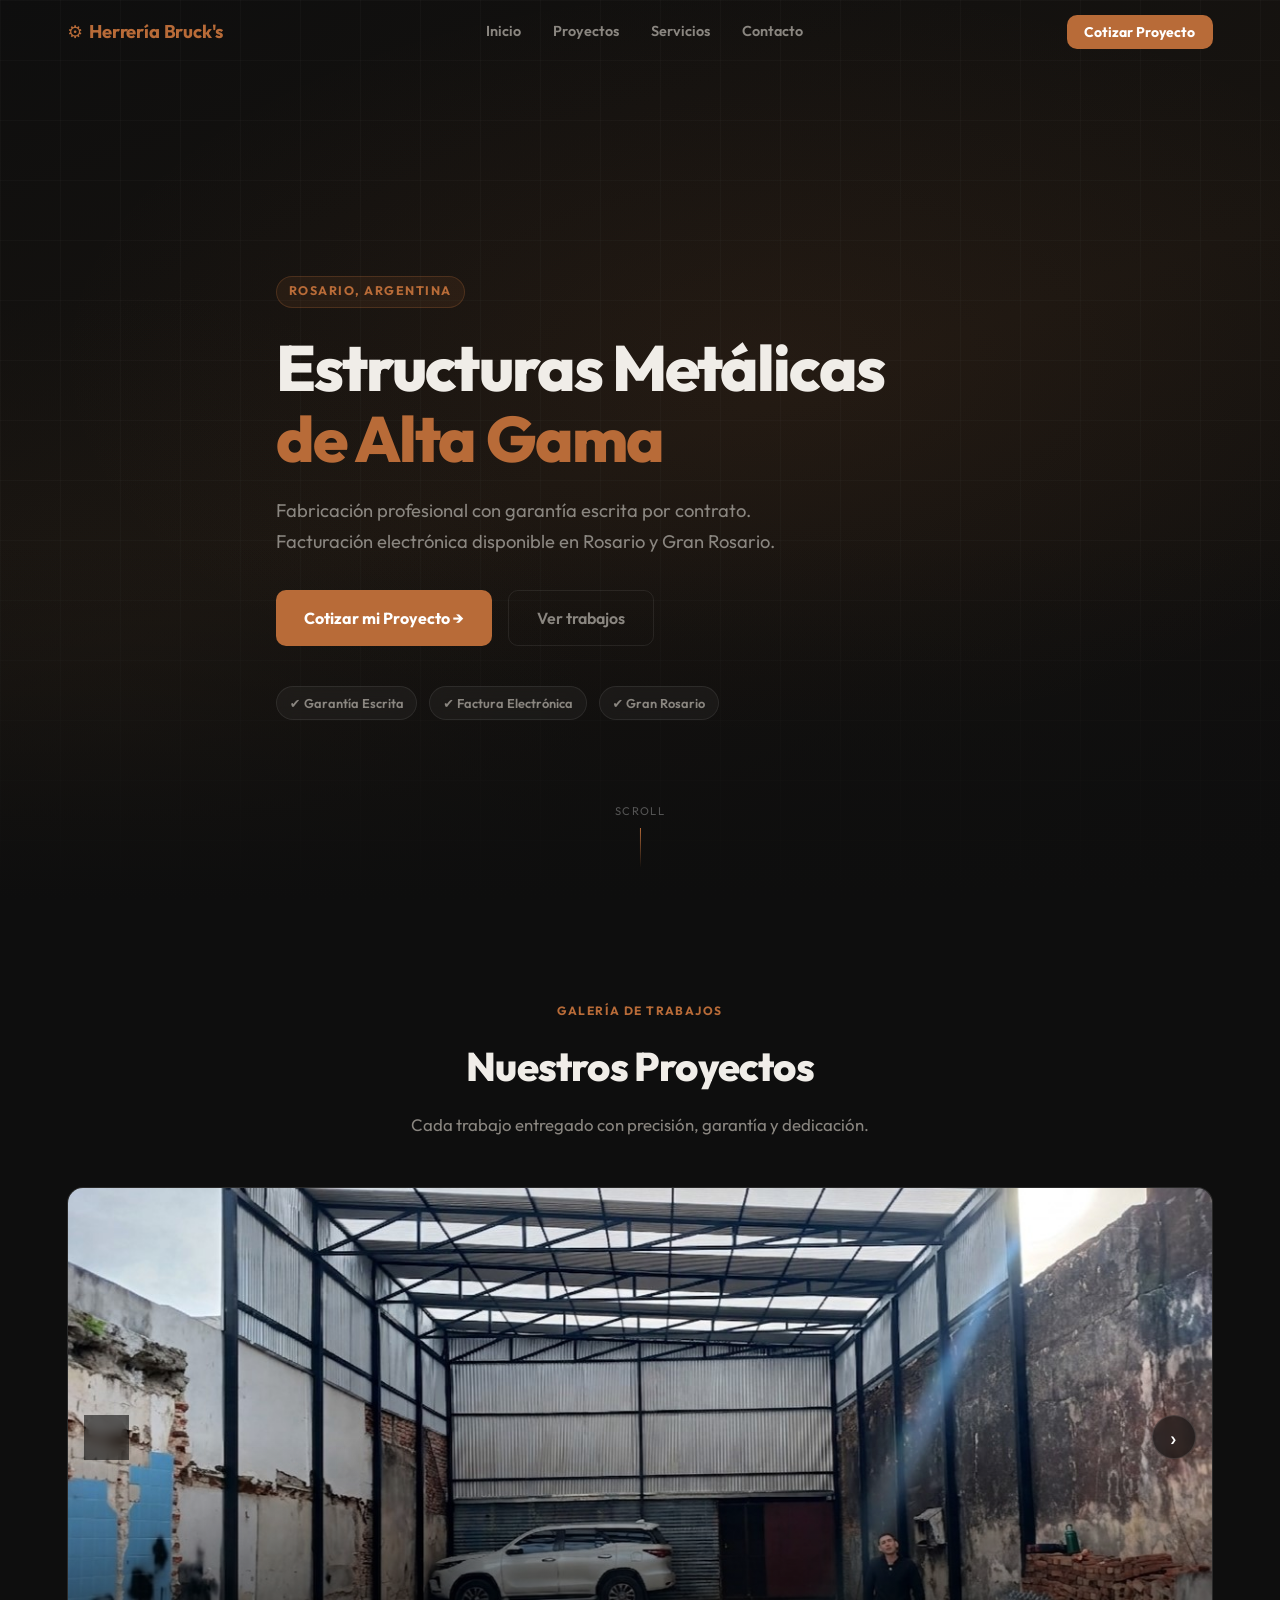
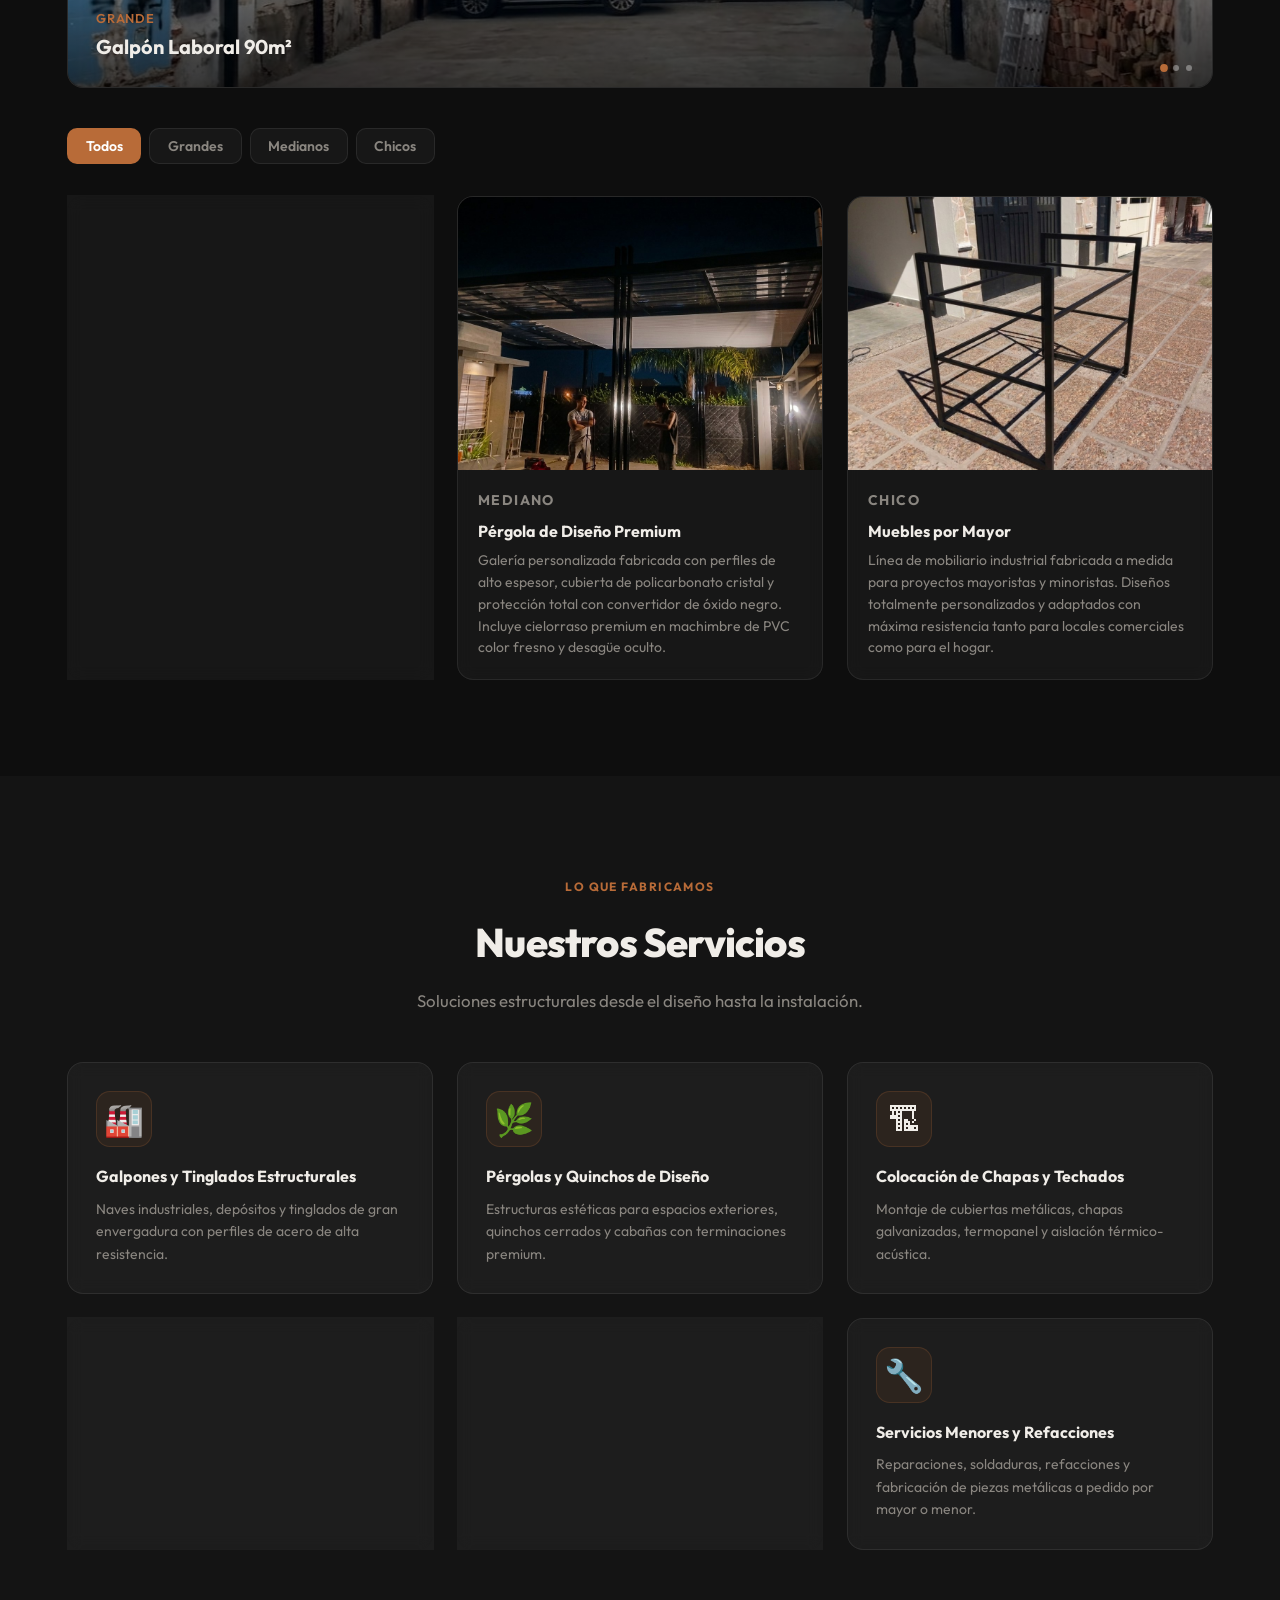
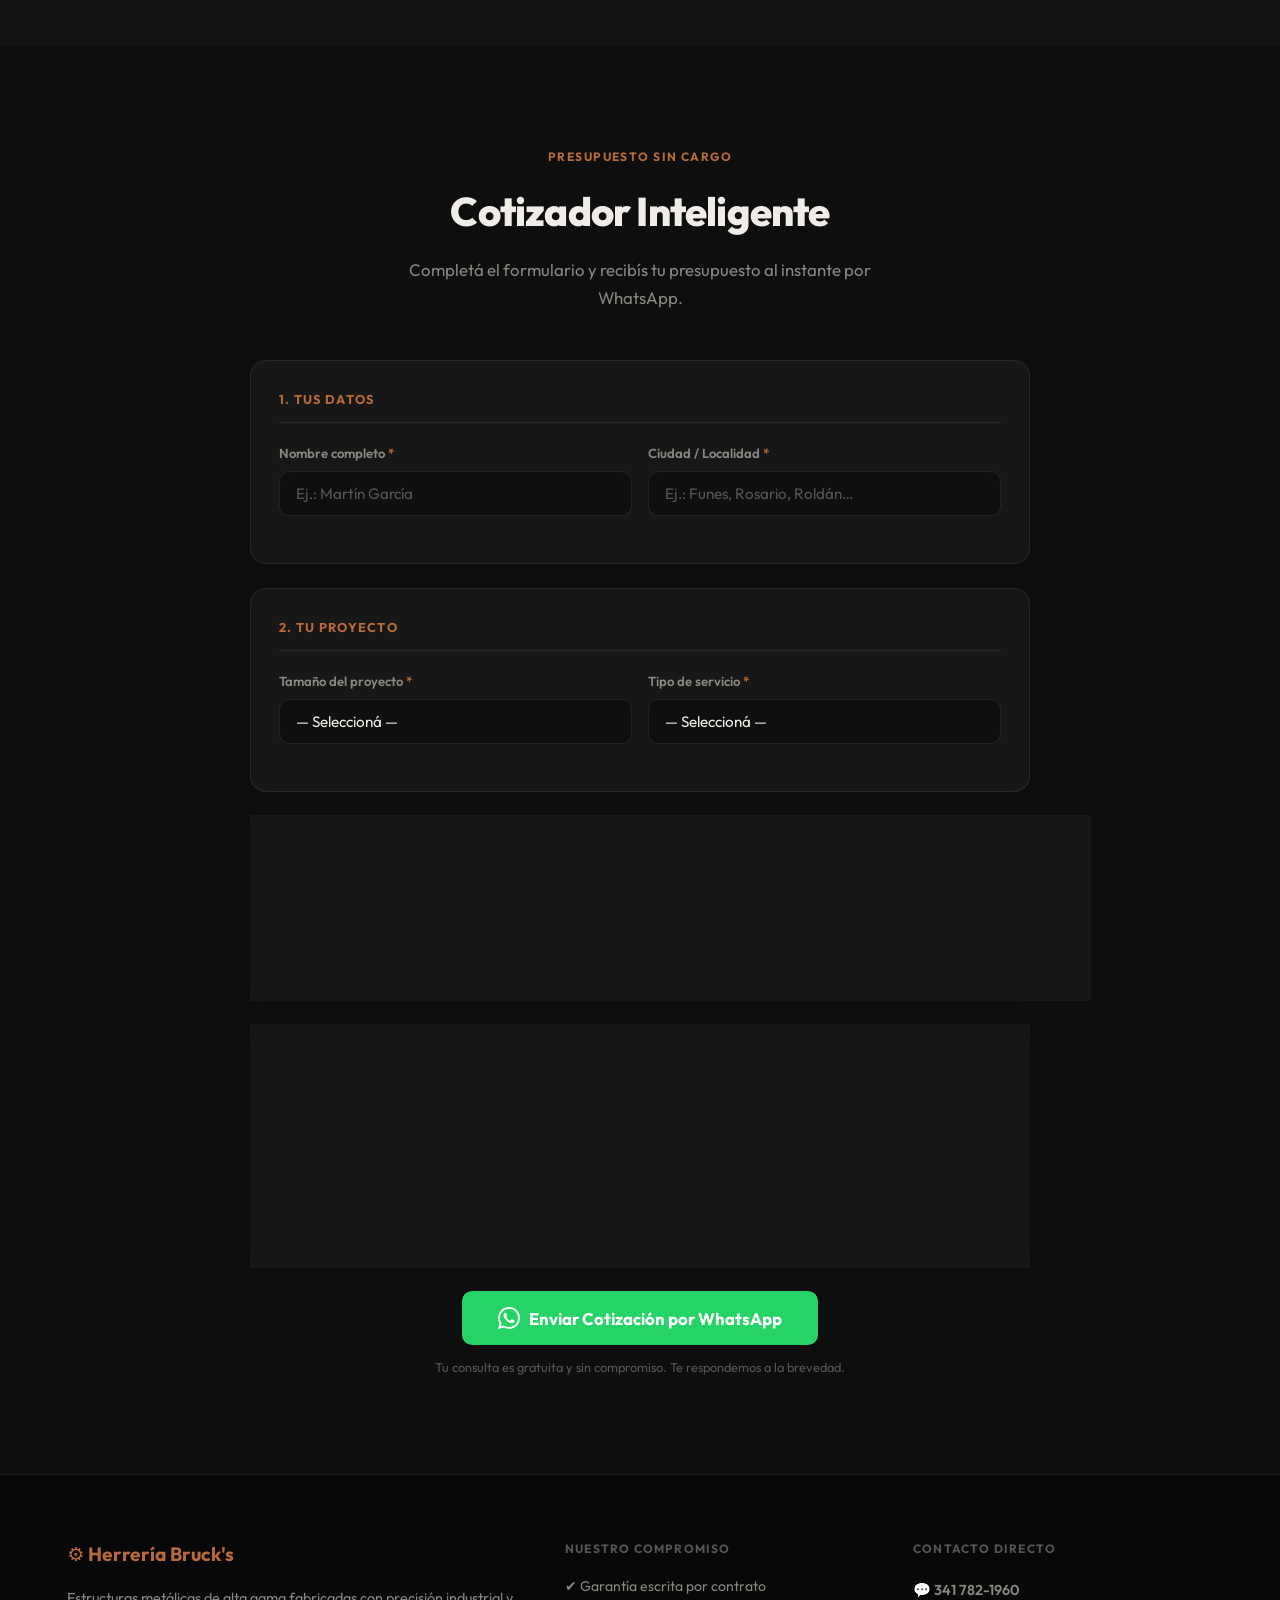
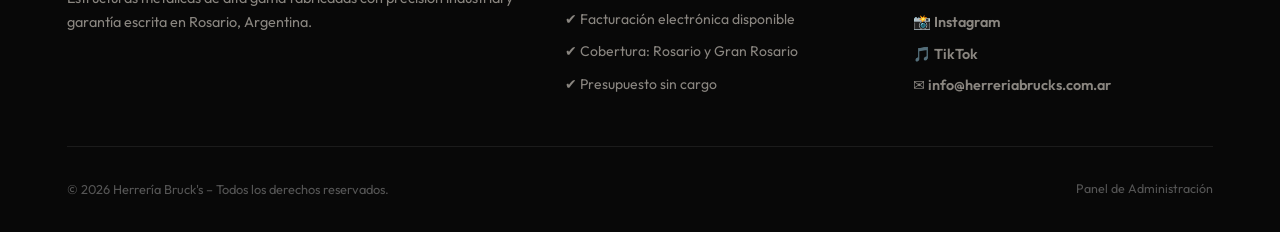
<file: index.html>
<!DOCTYPE html>
<html lang="es">
<head>
  <meta charset="UTF-8" />
  <meta name="viewport" content="width=device-width, initial-scale=1.0" />
  <title>Herrería Bruck's – Estructuras Metálicas de Alta Gama | Rosario</title>
  <meta name="description" content="Herrería Bruck's: fabricación profesional de estructuras metálicas, galpones, pérgolas, portones y más en Rosario, Argentina. Garantía escrita y facturación electrónica disponible." />
  <meta name="keywords" content="herrería Rosario, galpones, estructuras metálicas, pérgolas, portones, tinglados, herrería industrial" />

  <!-- Fuente Outfit -->
  <link rel="preconnect" href="https://fonts.googleapis.com" />
  <link rel="preconnect" href="https://fonts.gstatic.com" crossorigin />
  <link href="https://fonts.googleapis.com/css2?family=Outfit:wght@300;400;500;600;700;800&display=swap" rel="stylesheet" />

  <link rel="stylesheet" href="style.css" />
</head>
<body>

  <!-- ================================================================
       NAVBAR
       ================================================================ -->
  <header class="navbar" id="navbar">
    <div class="nav-inner">
      <a href="#inicio" class="nav-logo">
        <span class="logo-icon">⚙</span>
        Herrería Bruck's
      </a>
      <nav class="nav-links" id="nav-links">
        <a href="#inicio" class="nav-link">Inicio</a>
        <a href="#proyectos" class="nav-link">Proyectos</a>
        <a href="#servicios" class="nav-link">Servicios</a>
        <a href="#cotizador" class="nav-link">Contacto</a>
      </nav>
      <button class="nav-cta" onclick="document.getElementById('cotizador').scrollIntoView({behavior:'smooth'})">
        Cotizar Proyecto
      </button>
      <button class="hamburger" id="hamburger" aria-label="Menú">
        <span></span><span></span><span></span>
      </button>
    </div>
  </header>

  <!-- ================================================================
       HERO
       ================================================================ -->
  <section class="hero" id="inicio">
    <div class="hero-bg"></div>
    <div class="hero-overlay"></div>
    <div class="hero-content container">
      <span class="hero-tag">Rosario, Argentina</span>
      <h1 class="hero-title">
        Estructuras Metálicas<br/>
        <em>de Alta Gama</em>
      </h1>
      <p class="hero-sub">
        Fabricación profesional con garantía escrita por contrato.<br/>
        Facturación electrónica disponible en Rosario y Gran Rosario.
      </p>
      <div class="hero-actions">
        <a href="#cotizador" class="btn-primary">Cotizar mi Proyecto →</a>
        <a href="#proyectos" class="btn-ghost">Ver trabajos</a>
      </div>
      <div class="hero-badges">
        <span class="badge">✔ Garantía Escrita</span>
        <span class="badge">✔ Factura Electrónica</span>
        <span class="badge">✔ Gran Rosario</span>
      </div>
    </div>
    <div class="hero-scroll-hint">
      <span>Scroll</span>
      <div class="scroll-line"></div>
    </div>
  </section>

  <!-- ================================================================
       PROYECTOS
       ================================================================ -->
  <section class="section" id="proyectos">
    <div class="container">
      <div class="section-header">
        <span class="section-tag">Galería de trabajos</span>
        <h2 class="section-title">Nuestros Proyectos</h2>
        <p class="section-sub">Cada trabajo entregado con precisión, garantía y dedicación.</p>
      </div>

      <!-- Carrusel -->
      <div class="carousel-wrapper" id="carousel-wrapper">
        <div class="carousel-track" id="carousel-track"></div>
        <button class="carousel-btn carousel-prev" id="carousel-prev" aria-label="Anterior">‹</button>
        <button class="carousel-btn carousel-next" id="carousel-next" aria-label="Siguiente">›</button>
        <div class="carousel-dots" id="carousel-dots"></div>
      </div>

      <!-- Pestañas de categoría -->
      <div class="tabs-bar">
        <button class="tab-btn active" data-cat="todos">Todos</button>
        <button class="tab-btn" data-cat="grandes">Grandes</button>
        <button class="tab-btn" data-cat="medianos">Medianos</button>
        <button class="tab-btn" data-cat="chicos">Chicos</button>
      </div>

      <!-- Grilla dinámica -->
      <div class="projects-grid" id="projects-grid"></div>
    </div>
  </section>

  <!-- ================================================================
       SERVICIOS
       ================================================================ -->
  <section class="section section-alt" id="servicios">
    <div class="container">
      <div class="section-header">
        <span class="section-tag">Lo que fabricamos</span>
        <h2 class="section-title">Nuestros Servicios</h2>
        <p class="section-sub">Soluciones estructurales desde el diseño hasta la instalación.</p>
      </div>
      <div class="services-grid">

        <article class="service-card">
          <div class="service-icon">🏭</div>
          <h3>Galpones y Tinglados Estructurales</h3>
          <p>Naves industriales, depósitos y tinglados de gran envergadura con perfiles de acero de alta resistencia.</p>
        </article>

        <article class="service-card">
          <div class="service-icon">🌿</div>
          <h3>Pérgolas y Quinchos de Diseño</h3>
          <p>Estructuras estéticas para espacios exteriores, quinchos cerrados y cabañas con terminaciones premium.</p>
        </article>

        <article class="service-card">
          <div class="service-icon">🏗</div>
          <h3>Colocación de Chapas y Techados</h3>
          <p>Montaje de cubiertas metálicas, chapas galvanizadas, termopanel y aislación térmico-acústica.</p>
        </article>

        <article class="service-card">
          <div class="service-icon">🚪</div>
          <h3>Portones y Cerramientos</h3>
          <p>Portones batientes, corredizos y automatizados. Rejas y cerramientos fijos a medida.</p>
        </article>

        <article class="service-card">
          <div class="service-icon">🪑</div>
          <h3>Fabricación de Muebles por Mayor</h3>
          <p>Mesas, estanterías y estructuras industriales para comercios, restaurantes y espacios gastronómicos.</p>
        </article>

        <article class="service-card">
          <div class="service-icon">🔧</div>
          <h3>Servicios Menores y Refacciones</h3>
          <p>Reparaciones, soldaduras, refacciones y fabricación de piezas metálicas a pedido por mayor o menor.</p>
        </article>

      </div>
    </div>
  </section>

  <!-- ================================================================
       COTIZADOR INTELIGENTE
       ================================================================ -->
  <section class="section" id="cotizador">
    <div class="container">
      <div class="section-header">
        <span class="section-tag">Presupuesto sin cargo</span>
        <h2 class="section-title">Cotizador Inteligente</h2>
        <p class="section-sub">Completá el formulario y recibís tu presupuesto al instante por WhatsApp.</p>
      </div>

      <form class="quote-form" id="quote-form" novalidate>

        <!-- Bloque 1: Datos personales -->
        <div class="form-block">
          <h4 class="form-block-title">1. Tus datos</h4>
          <div class="form-row">
            <div class="field-group">
              <label for="q-nombre">Nombre completo <span class="req">*</span></label>
              <input type="text" id="q-nombre" placeholder="Ej.: Martín García" />
              <span class="field-error" id="err-nombre"></span>
            </div>
            <div class="field-group">
              <label for="q-ciudad">Ciudad / Localidad <span class="req">*</span></label>
              <input type="text" id="q-ciudad" placeholder="Ej.: Funes, Rosario, Roldán…" />
              <span class="field-error" id="err-ciudad"></span>
            </div>
          </div>
        </div>

        <!-- Bloque 2: Proyecto -->
        <div class="form-block">
          <h4 class="form-block-title">2. Tu proyecto</h4>
          <div class="form-row">
            <div class="field-group">
              <label for="q-tamano">Tamaño del proyecto <span class="req">*</span></label>
              <select id="q-tamano">
                <option value="">— Seleccioná —</option>
                <option value="Grande">Grande – Galpones / Tinglados / Naves</option>
                <option value="Mediano">Mediano – Pérgolas / Quinchos / Cabañas</option>
                <option value="Chico">Chico – Muebles / Refacciones / Piezas</option>
              </select>
              <span class="field-error" id="err-tamano"></span>
            </div>
            <div class="field-group">
              <label for="q-servicio">Tipo de servicio <span class="req">*</span></label>
              <select id="q-servicio">
                <option value="">— Seleccioná —</option>
                <option value="Galpones y Tinglados">Galpones y Tinglados</option>
                <option value="Pérgolas y Quinchos">Pérgolas y Quinchos</option>
                <option value="Chapas y Techado">Chapas y Techado</option>
                <option value="Portones y Cerramientos">Portones y Cerramientos</option>
                <option value="Muebles Industriales">Muebles Industriales</option>
                <option value="Refacciones y Reparaciones">Refacciones y Reparaciones</option>
              </select>
              <span class="field-error" id="err-servicio"></span>
            </div>
          </div>
        </div>

        <!-- Bloque 3: Dimensiones -->
        <div class="form-block">
          <h4 class="form-block-title">3. Dimensiones estimadas</h4>
          <div class="form-row form-row-3">
            <div class="field-group">
              <label for="q-ancho">Ancho (metros)</label>
              <input type="number" id="q-ancho" placeholder="Ej.: 10" min="0" step="0.5" />
            </div>
            <div class="field-group">
              <label for="q-largo">Largo (metros)</label>
              <input type="number" id="q-largo" placeholder="Ej.: 20" min="0" step="0.5" />
            </div>
            <div class="field-group">
              <label for="q-alto">Altura (metros)</label>
              <input type="number" id="q-alto" placeholder="Ej.: 4" min="0" step="0.5" />
            </div>
          </div>
        </div>

        <!-- Bloque 4: Detalles -->
        <div class="form-block">
          <h4 class="form-block-title">4. Comentarios adicionales</h4>
          <div class="field-group">
            <label for="q-comentario">Contanos más sobre tu proyecto (opcional)</label>
            <textarea id="q-comentario" rows="4" placeholder="Ej.: Necesito un galpón con portón automatizado, con ventanas laterales y techo de termopanel…"></textarea>
          </div>
        </div>

        <div class="form-submit-wrap">
          <button type="submit" class="btn-whatsapp" id="btn-cotizar">
            <svg width="22" height="22" viewBox="0 0 24 24" fill="currentColor"><path d="M17.472 14.382c-.297-.149-1.758-.867-2.03-.967-.273-.099-.471-.148-.67.15-.197.297-.767.966-.94 1.164-.173.199-.347.223-.644.075-.297-.15-1.255-.463-2.39-1.475-.883-.788-1.48-1.761-1.653-2.059-.173-.297-.018-.458.13-.606.134-.133.298-.347.446-.52.149-.174.198-.298.298-.497.099-.198.05-.371-.025-.52-.075-.149-.669-1.612-.916-2.207-.242-.579-.487-.5-.669-.51-.173-.008-.371-.01-.57-.01-.198 0-.52.074-.792.372-.272.297-1.04 1.016-1.04 2.479 0 1.462 1.065 2.875 1.213 3.074.149.198 2.096 3.2 5.077 4.487.709.306 1.262.489 1.694.625.712.227 1.36.195 1.871.118.571-.085 1.758-.719 2.006-1.413.248-.694.248-1.289.173-1.413-.074-.124-.272-.198-.57-.347m-5.421 7.403h-.004a9.87 9.87 0 01-5.031-1.378l-.361-.214-3.741.982.998-3.648-.235-.374a9.86 9.86 0 01-1.51-5.26c.001-5.45 4.436-9.884 9.888-9.884 2.64 0 5.122 1.03 6.988 2.898a9.825 9.825 0 012.893 6.994c-.003 5.45-4.437 9.884-9.885 9.884m8.413-18.297A11.815 11.815 0 0012.05 0C5.495 0 .16 5.335.157 11.892c0 2.096.547 4.142 1.588 5.945L.057 24l6.305-1.654a11.882 11.882 0 005.683 1.448h.005c6.554 0 11.89-5.335 11.893-11.893a11.821 11.821 0 00-3.48-8.413Z"/></svg>
            Enviar Cotización por WhatsApp
          </button>
          <p class="form-disclaimer">Tu consulta es gratuita y sin compromiso. Te respondemos a la brevedad.</p>
        </div>

      </form>
    </div>
  </section>

  <!-- ================================================================
       FOOTER
       ================================================================ -->
  <footer class="footer" id="contacto">
    <div class="container">
      <div class="footer-top">

        <div class="footer-brand">
          <span class="footer-logo">⚙ Herrería Bruck's</span>
          <p>Estructuras metálicas de alta gama fabricadas con precisión industrial y garantía escrita en Rosario, Argentina.</p>
        </div>

        <div class="footer-trust">
          <h4>Nuestro compromiso</h4>
          <ul>
            <li>✔ Garantía escrita por contrato</li>
            <li>✔ Facturación electrónica disponible</li>
            <li>✔ Cobertura: Rosario y Gran Rosario</li>
            <li>✔ Presupuesto sin cargo</li>
          </ul>
        </div>

        <div class="footer-contact">
          <h4>Contacto directo</h4>
          <a class="footer-link whatsapp-link" id="footer-whatsapp"
             href="https://wa.me/5493417821960?text=Hola%20Herre%C3%ADa%20Bruck's%2C%20me%20gustar%C3%ADa%20cotizar%20mi%20proyecto..."
             target="_blank" rel="noopener">
            💬 341 782-1960
          </a>
          <a class="footer-link" id="footer-instagram"
             href="https://instagram.com/herreriabrucks" target="_blank" rel="noopener">
            📸 Instagram
          </a>
          <a class="footer-link" id="footer-tiktok"
             href="https://tiktok.com/@herreriabrucks" target="_blank" rel="noopener">
            🎵 TikTok
          </a>
          <a class="footer-link" id="footer-email"
             href="mailto:info@herreriabrucks.com.ar">
            ✉ info@herreriabrucks.com.ar
          </a>
        </div>

      </div>
      <div class="footer-bottom">
        <p>© 2026 Herrería Bruck's – Todos los derechos reservados.</p>
        <a href="admin.html" target="_blank" class="admin-link">Panel de Administración</a>
      </div>
    </div>
  </footer>

  <script src="script.js"></script>
</body>
</html>
</file>
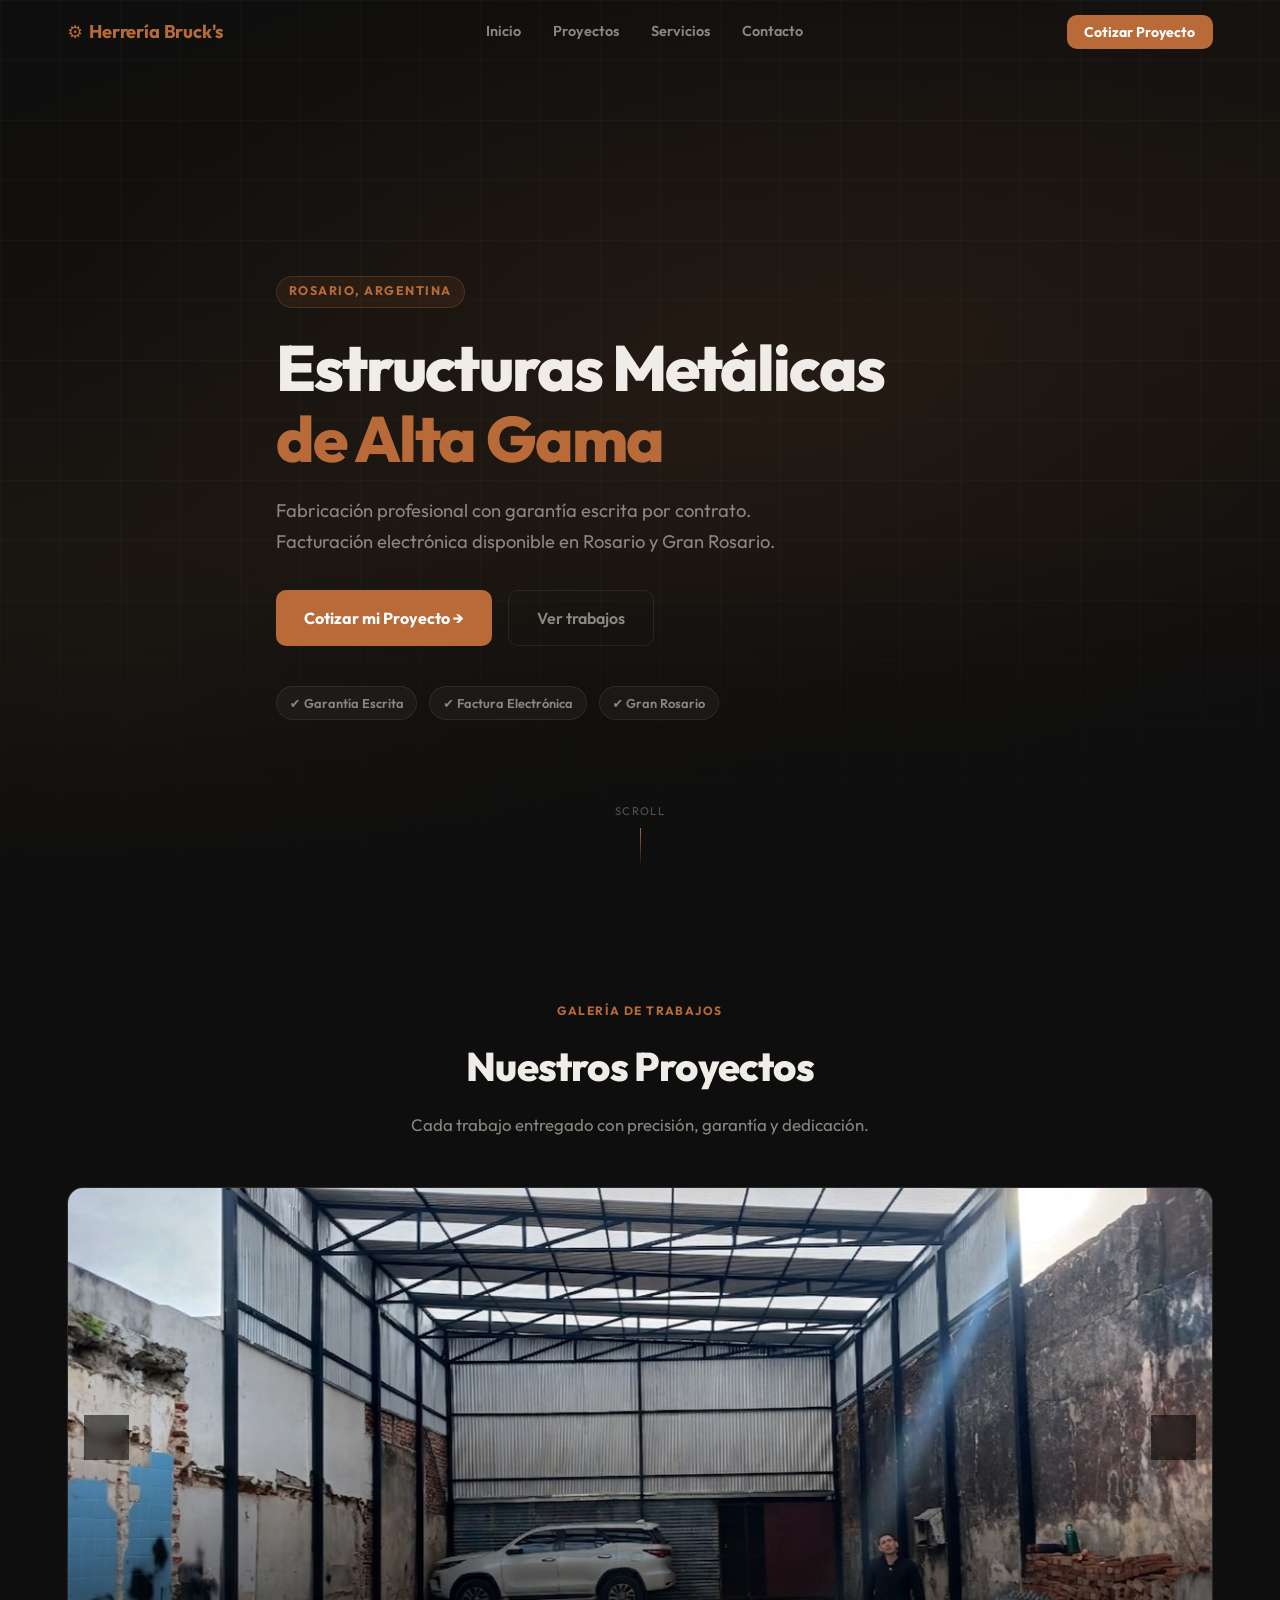
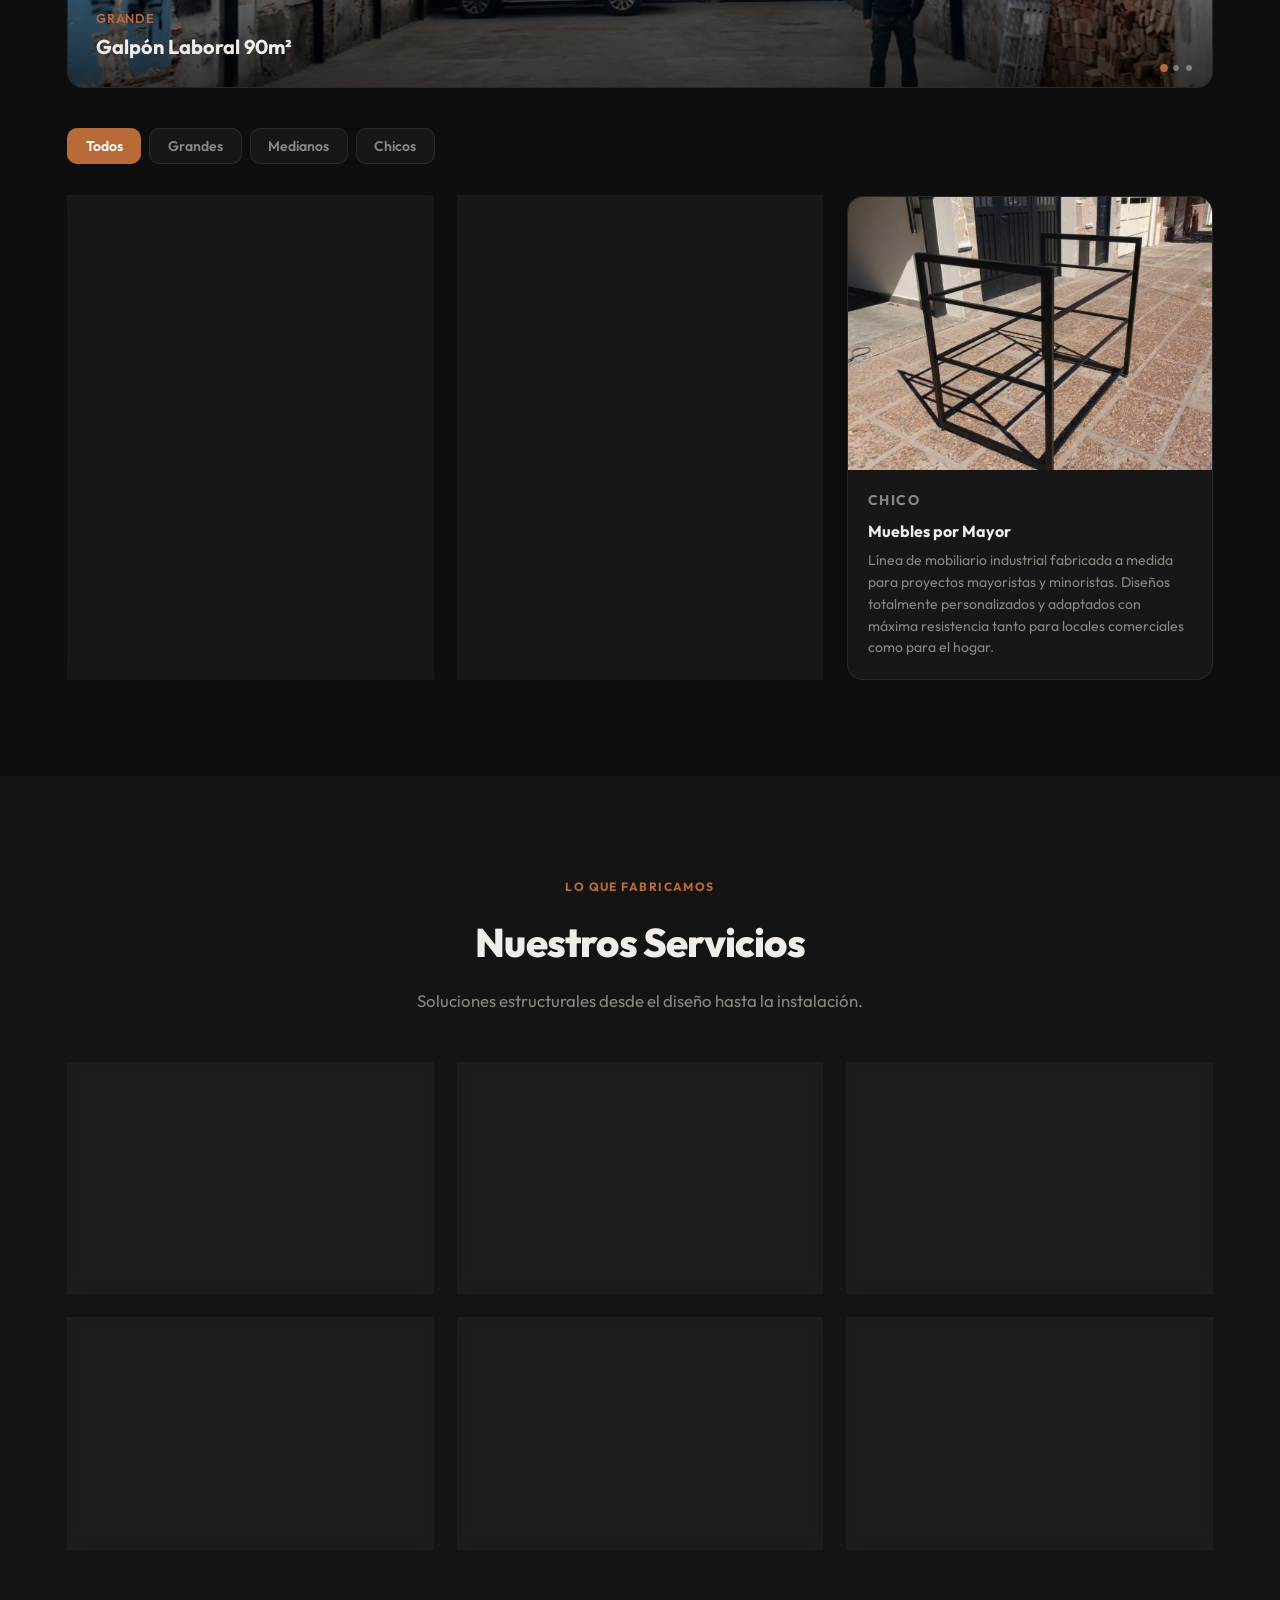
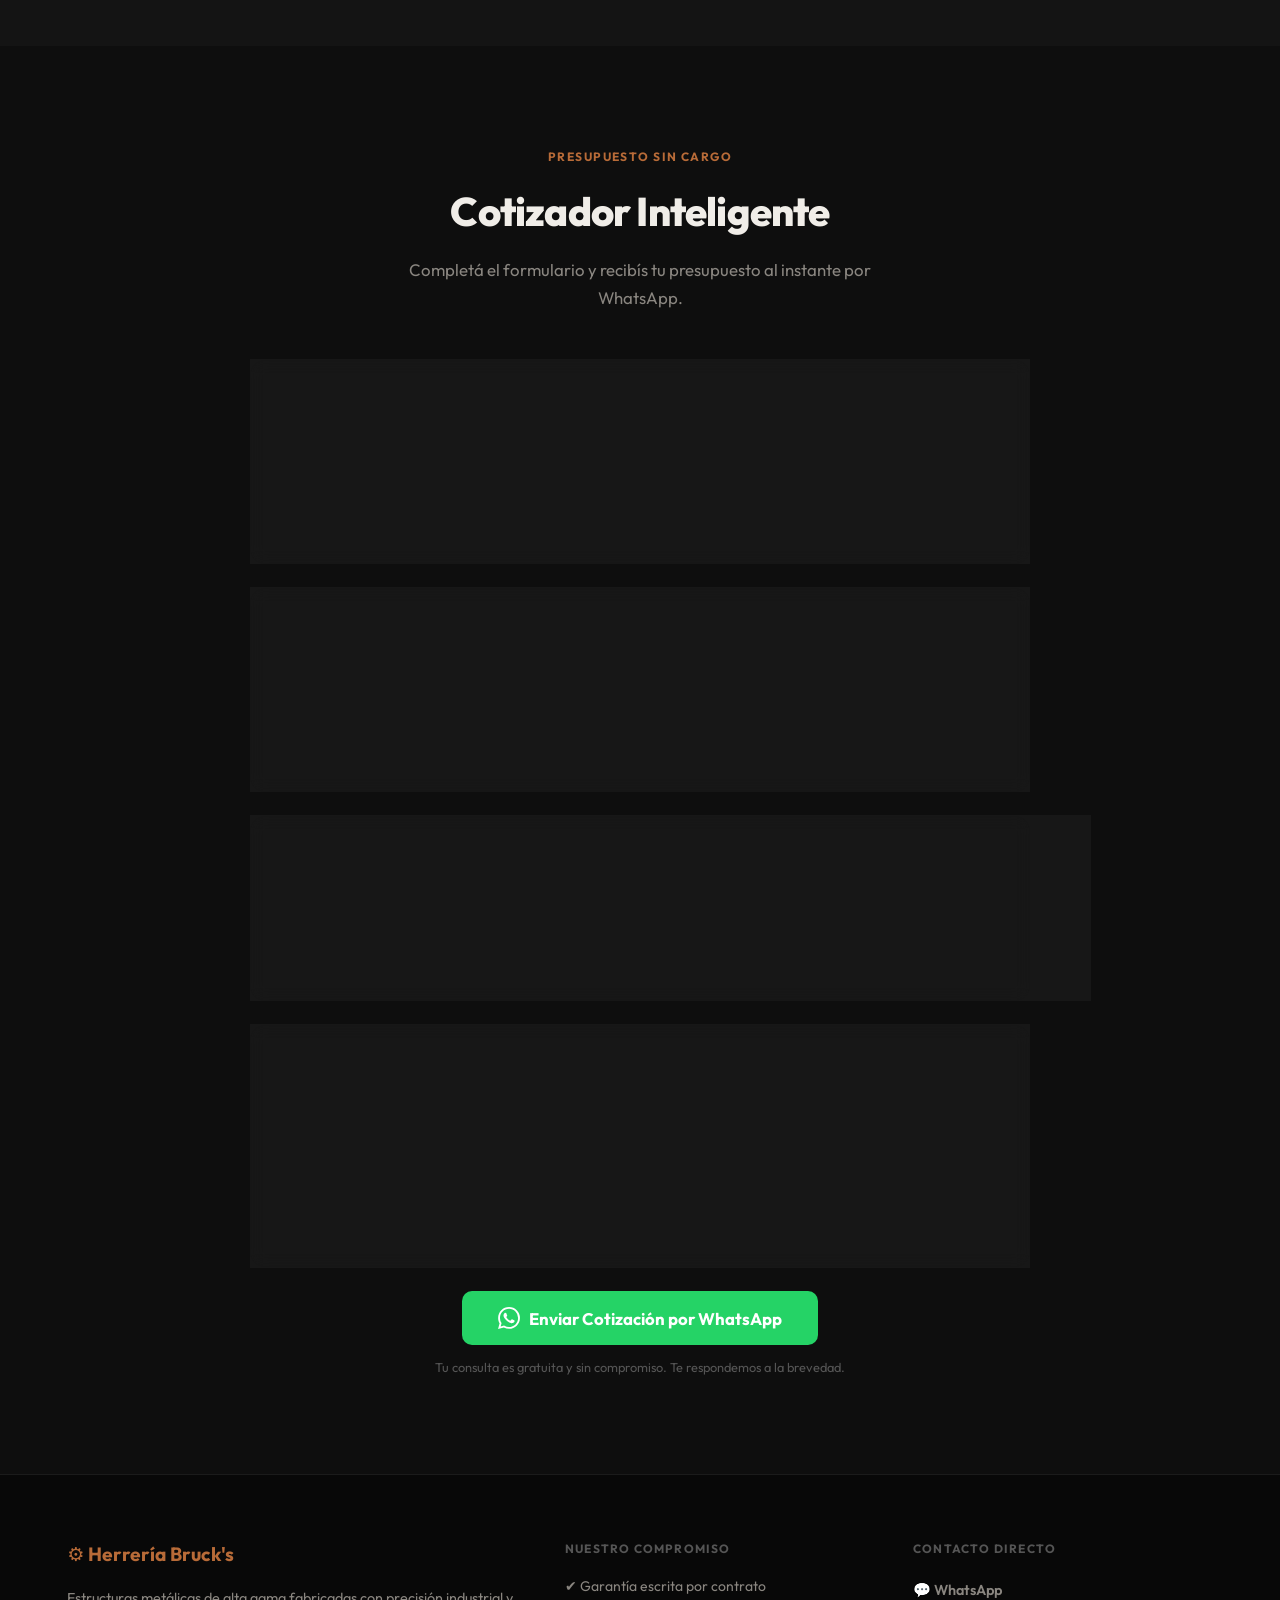
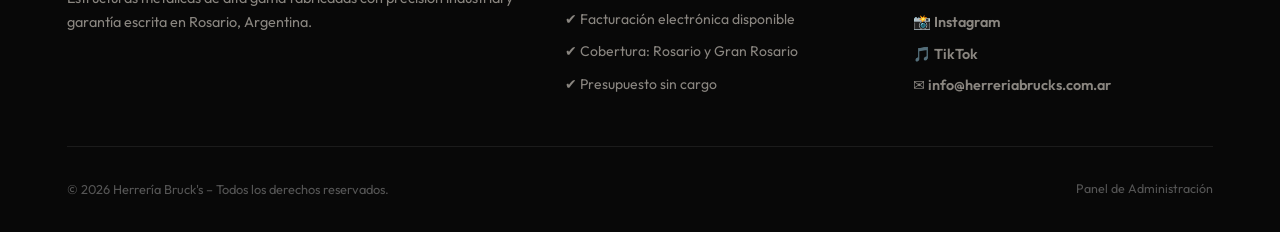
<file: index.html.html>
<!DOCTYPE html>
<html lang="es">
<head>
  <meta charset="UTF-8" />
  <meta name="viewport" content="width=device-width, initial-scale=1.0" />
  <title>Herrería Bruck's – Estructuras Metálicas de Alta Gama | Rosario</title>
  <meta name="description" content="Herrería Bruck's: fabricación profesional de estructuras metálicas, galpones, pérgolas, portones y más en Rosario, Argentina. Garantía escrita y facturación electrónica disponible." />
  <meta name="keywords" content="herrería Rosario, galpones, estructuras metálicas, pérgolas, portones, tinglados, herrería industrial" />

  <!-- Fuente Outfit -->
  <link rel="preconnect" href="https://fonts.googleapis.com" />
  <link rel="preconnect" href="https://fonts.gstatic.com" crossorigin />
  <link href="https://fonts.googleapis.com/css2?family=Outfit:wght@300;400;500;600;700;800&display=swap" rel="stylesheet" />

  <link rel="stylesheet" href="style.css" />
</head>
<body>

  <!-- ================================================================
       NAVBAR
       ================================================================ -->
  <header class="navbar" id="navbar">
    <div class="nav-inner">
      <a href="#inicio" class="nav-logo">
        <span class="logo-icon">⚙</span>
        Herrería Bruck's
      </a>
      <nav class="nav-links" id="nav-links">
        <a href="#inicio" class="nav-link">Inicio</a>
        <a href="#proyectos" class="nav-link">Proyectos</a>
        <a href="#servicios" class="nav-link">Servicios</a>
        <a href="#cotizador" class="nav-link">Contacto</a>
      </nav>
      <button class="nav-cta" onclick="document.getElementById('cotizador').scrollIntoView({behavior:'smooth'})">
        Cotizar Proyecto
      </button>
      <button class="hamburger" id="hamburger" aria-label="Menú">
        <span></span><span></span><span></span>
      </button>
    </div>
  </header>

  <!-- ================================================================
       HERO
       ================================================================ -->
  <section class="hero" id="inicio">
    <div class="hero-bg"></div>
    <div class="hero-overlay"></div>
    <div class="hero-content container">
      <span class="hero-tag">Rosario, Argentina</span>
      <h1 class="hero-title">
        Estructuras Metálicas<br/>
        <em>de Alta Gama</em>
      </h1>
      <p class="hero-sub">
        Fabricación profesional con garantía escrita por contrato.<br/>
        Facturación electrónica disponible en Rosario y Gran Rosario.
      </p>
      <div class="hero-actions">
        <a href="#cotizador" class="btn-primary">Cotizar mi Proyecto →</a>
        <a href="#proyectos" class="btn-ghost">Ver trabajos</a>
      </div>
      <div class="hero-badges">
        <span class="badge">✔ Garantía Escrita</span>
        <span class="badge">✔ Factura Electrónica</span>
        <span class="badge">✔ Gran Rosario</span>
      </div>
    </div>
    <div class="hero-scroll-hint">
      <span>Scroll</span>
      <div class="scroll-line"></div>
    </div>
  </section>

  <!-- ================================================================
       PROYECTOS
       ================================================================ -->
  <section class="section" id="proyectos">
    <div class="container">
      <div class="section-header">
        <span class="section-tag">Galería de trabajos</span>
        <h2 class="section-title">Nuestros Proyectos</h2>
        <p class="section-sub">Cada trabajo entregado con precisión, garantía y dedicación.</p>
      </div>

      <!-- Carrusel -->
      <div class="carousel-wrapper" id="carousel-wrapper">
        <div class="carousel-track" id="carousel-track"></div>
        <button class="carousel-btn carousel-prev" id="carousel-prev" aria-label="Anterior">‹</button>
        <button class="carousel-btn carousel-next" id="carousel-next" aria-label="Siguiente">›</button>
        <div class="carousel-dots" id="carousel-dots"></div>
      </div>

      <!-- Pestañas de categoría -->
      <div class="tabs-bar">
        <button class="tab-btn active" data-cat="todos">Todos</button>
        <button class="tab-btn" data-cat="grandes">Grandes</button>
        <button class="tab-btn" data-cat="medianos">Medianos</button>
        <button class="tab-btn" data-cat="chicos">Chicos</button>
      </div>

      <!-- Grilla dinámica -->
      <div class="projects-grid" id="projects-grid"></div>
    </div>
  </section>

  <!-- ================================================================
       SERVICIOS
       ================================================================ -->
  <section class="section section-alt" id="servicios">
    <div class="container">
      <div class="section-header">
        <span class="section-tag">Lo que fabricamos</span>
        <h2 class="section-title">Nuestros Servicios</h2>
        <p class="section-sub">Soluciones estructurales desde el diseño hasta la instalación.</p>
      </div>
      <div class="services-grid">

        <article class="service-card">
          <div class="service-icon">🏭</div>
          <h3>Galpones y Tinglados Estructurales</h3>
          <p>Naves industriales, depósitos y tinglados de gran envergadura con perfiles de acero de alta resistencia.</p>
        </article>

        <article class="service-card">
          <div class="service-icon">🌿</div>
          <h3>Pérgolas y Quinchos de Diseño</h3>
          <p>Estructuras estéticas para espacios exteriores, quinchos cerrados y cabañas con terminaciones premium.</p>
        </article>

        <article class="service-card">
          <div class="service-icon">🏗</div>
          <h3>Colocación de Chapas y Techados</h3>
          <p>Montaje de cubiertas metálicas, chapas galvanizadas, termopanel y aislación térmico-acústica.</p>
        </article>

        <article class="service-card">
          <div class="service-icon">🚪</div>
          <h3>Portones y Cerramientos</h3>
          <p>Portones batientes, corredizos y automatizados. Rejas y cerramientos fijos a medida.</p>
        </article>

        <article class="service-card">
          <div class="service-icon">🪑</div>
          <h3>Fabricación de Muebles por Mayor</h3>
          <p>Mesas, estanterías y estructuras industriales para comercios, restaurantes y espacios gastronómicos.</p>
        </article>

        <article class="service-card">
          <div class="service-icon">🔧</div>
          <h3>Servicios Menores y Refacciones</h3>
          <p>Reparaciones, soldaduras, refacciones y fabricación de piezas metálicas a pedido por mayor o menor.</p>
        </article>

      </div>
    </div>
  </section>

  <!-- ================================================================
       COTIZADOR INTELIGENTE
       ================================================================ -->
  <section class="section" id="cotizador">
    <div class="container">
      <div class="section-header">
        <span class="section-tag">Presupuesto sin cargo</span>
        <h2 class="section-title">Cotizador Inteligente</h2>
        <p class="section-sub">Completá el formulario y recibís tu presupuesto al instante por WhatsApp.</p>
      </div>

      <form class="quote-form" id="quote-form" novalidate>

        <!-- Bloque 1: Datos personales -->
        <div class="form-block">
          <h4 class="form-block-title">1. Tus datos</h4>
          <div class="form-row">
            <div class="field-group">
              <label for="q-nombre">Nombre completo <span class="req">*</span></label>
              <input type="text" id="q-nombre" placeholder="Ej.: Martín García" />
              <span class="field-error" id="err-nombre"></span>
            </div>
            <div class="field-group">
              <label for="q-ciudad">Ciudad / Localidad <span class="req">*</span></label>
              <input type="text" id="q-ciudad" placeholder="Ej.: Funes, Rosario, Roldán…" />
              <span class="field-error" id="err-ciudad"></span>
            </div>
          </div>
        </div>

        <!-- Bloque 2: Proyecto -->
        <div class="form-block">
          <h4 class="form-block-title">2. Tu proyecto</h4>
          <div class="form-row">
            <div class="field-group">
              <label for="q-tamano">Tamaño del proyecto <span class="req">*</span></label>
              <select id="q-tamano">
                <option value="">— Seleccioná —</option>
                <option value="Grande">Grande – Galpones / Tinglados / Naves</option>
                <option value="Mediano">Mediano – Pérgolas / Quinchos / Cabañas</option>
                <option value="Chico">Chico – Muebles / Refacciones / Piezas</option>
              </select>
              <span class="field-error" id="err-tamano"></span>
            </div>
            <div class="field-group">
              <label for="q-servicio">Tipo de servicio <span class="req">*</span></label>
              <select id="q-servicio">
                <option value="">— Seleccioná —</option>
                <option value="Galpones y Tinglados">Galpones y Tinglados</option>
                <option value="Pérgolas y Quinchos">Pérgolas y Quinchos</option>
                <option value="Chapas y Techado">Chapas y Techado</option>
                <option value="Portones y Cerramientos">Portones y Cerramientos</option>
                <option value="Muebles Industriales">Muebles Industriales</option>
                <option value="Refacciones y Reparaciones">Refacciones y Reparaciones</option>
              </select>
              <span class="field-error" id="err-servicio"></span>
            </div>
          </div>
        </div>

        <!-- Bloque 3: Dimensiones -->
        <div class="form-block">
          <h4 class="form-block-title">3. Dimensiones estimadas</h4>
          <div class="form-row form-row-3">
            <div class="field-group">
              <label for="q-ancho">Ancho (metros)</label>
              <input type="number" id="q-ancho" placeholder="Ej.: 10" min="0" step="0.5" />
            </div>
            <div class="field-group">
              <label for="q-largo">Largo (metros)</label>
              <input type="number" id="q-largo" placeholder="Ej.: 20" min="0" step="0.5" />
            </div>
            <div class="field-group">
              <label for="q-alto">Altura (metros)</label>
              <input type="number" id="q-alto" placeholder="Ej.: 4" min="0" step="0.5" />
            </div>
          </div>
        </div>

        <!-- Bloque 4: Detalles -->
        <div class="form-block">
          <h4 class="form-block-title">4. Comentarios adicionales</h4>
          <div class="field-group">
            <label for="q-comentario">Contanos más sobre tu proyecto (opcional)</label>
            <textarea id="q-comentario" rows="4" placeholder="Ej.: Necesito un galpón con portón automatizado, con ventanas laterales y techo de termopanel…"></textarea>
          </div>
        </div>

        <div class="form-submit-wrap">
          <button type="submit" class="btn-whatsapp" id="btn-cotizar">
            <svg width="22" height="22" viewBox="0 0 24 24" fill="currentColor"><path d="M17.472 14.382c-.297-.149-1.758-.867-2.03-.967-.273-.099-.471-.148-.67.15-.197.297-.767.966-.94 1.164-.173.199-.347.223-.644.075-.297-.15-1.255-.463-2.39-1.475-.883-.788-1.48-1.761-1.653-2.059-.173-.297-.018-.458.13-.606.134-.133.298-.347.446-.52.149-.174.198-.298.298-.497.099-.198.05-.371-.025-.52-.075-.149-.669-1.612-.916-2.207-.242-.579-.487-.5-.669-.51-.173-.008-.371-.01-.57-.01-.198 0-.52.074-.792.372-.272.297-1.04 1.016-1.04 2.479 0 1.462 1.065 2.875 1.213 3.074.149.198 2.096 3.2 5.077 4.487.709.306 1.262.489 1.694.625.712.227 1.36.195 1.871.118.571-.085 1.758-.719 2.006-1.413.248-.694.248-1.289.173-1.413-.074-.124-.272-.198-.57-.347m-5.421 7.403h-.004a9.87 9.87 0 01-5.031-1.378l-.361-.214-3.741.982.998-3.648-.235-.374a9.86 9.86 0 01-1.51-5.26c.001-5.45 4.436-9.884 9.888-9.884 2.64 0 5.122 1.03 6.988 2.898a9.825 9.825 0 012.893 6.994c-.003 5.45-4.437 9.884-9.885 9.884m8.413-18.297A11.815 11.815 0 0012.05 0C5.495 0 .16 5.335.157 11.892c0 2.096.547 4.142 1.588 5.945L.057 24l6.305-1.654a11.882 11.882 0 005.683 1.448h.005c6.554 0 11.89-5.335 11.893-11.893a11.821 11.821 0 00-3.48-8.413Z"/></svg>
            Enviar Cotización por WhatsApp
          </button>
          <p class="form-disclaimer">Tu consulta es gratuita y sin compromiso. Te respondemos a la brevedad.</p>
        </div>

      </form>
    </div>
  </section>

  <!-- ================================================================
       FOOTER
       ================================================================ -->
  <footer class="footer" id="contacto">
    <div class="container">
      <div class="footer-top">

        <div class="footer-brand">
          <span class="footer-logo">⚙ Herrería Bruck's</span>
          <p>Estructuras metálicas de alta gama fabricadas con precisión industrial y garantía escrita en Rosario, Argentina.</p>
        </div>

        <div class="footer-trust">
          <h4>Nuestro compromiso</h4>
          <ul>
            <li>✔ Garantía escrita por contrato</li>
            <li>✔ Facturación electrónica disponible</li>
            <li>✔ Cobertura: Rosario y Gran Rosario</li>
            <li>✔ Presupuesto sin cargo</li>
          </ul>
        </div>

        <div class="footer-contact">
          <h4>Contacto directo</h4>
          <a class="footer-link whatsapp-link" id="footer-whatsapp"
             href="https://wa.me/543412297062?text=Hola%20Herre%C3%ADa%20Bruck's%2C%20me%20gustar%C3%ADa%20cotizar%20mi%20proyecto..."
             target="_blank" rel="noopener">
            💬 WhatsApp
          </a>
          <a class="footer-link" id="footer-instagram"
             href="https://instagram.com/herreriabrucks" target="_blank" rel="noopener">
            📸 Instagram
          </a>
          <a class="footer-link" id="footer-tiktok"
             href="https://tiktok.com/@herreriabrucks" target="_blank" rel="noopener">
            🎵 TikTok
          </a>
          <a class="footer-link" id="footer-email"
             href="mailto:info@herreriabrucks.com.ar">
            ✉ info@herreriabrucks.com.ar
          </a>
        </div>

      </div>
      <div class="footer-bottom">
        <p>© 2026 Herrería Bruck's – Todos los derechos reservados.</p>
        <a href="admin.html" target="_blank" class="admin-link">Panel de Administración</a>
      </div>
    </div>
  </footer>

  <script src="script.js"></script>
</body>
</html>
</file>
<file: style.css>
/* =================================================================
   HERRERÍA BRUCK'S – Sistema de diseño premium
   Paleta: Negro profundo / Gris metálico / Acento cobre-óxido
   Tipografía: Outfit (Google Fonts)
   Bordes redondeados: 16px (Apple style)
   ================================================================= */

/* -----------------------------------------------------------------
   1. TOKENS DE DISEÑO
   ----------------------------------------------------------------- */
:root {
  /* Colores base */
  --bg:            #0e0e0e;
  --bg-2:          #141414;
  --surface:       rgba(255,255,255,.04);
  --surface-hover: rgba(255,255,255,.07);
  --border:        rgba(255,255,255,.08);
  --border-hover:  rgba(184,107,56,.5);

  /* Acento cobre / óxido metálico */
  --accent:        #b86b38;
  --accent-light:  #d4844a;
  --accent-dark:   #8a4e28;
  --accent-glow:   rgba(184,107,56,.3);

  /* Texto */
  --text:          #f0ede8;
  --text-muted:    #8a8680;
  --text-dim:      #555;

  /* Estados */
  --success:       #2ecc71;
  --danger:        #e74c3c;

  /* Espaciado */
  --gap:     1.5rem;
  --gap-lg:  3rem;

  /* Radios */
  --radius:    16px;
  --radius-sm: 10px;
  --radius-xs: 6px;

  /* Tipografía */
  --font: 'Outfit', system-ui, sans-serif;

  /* Transiciones */
  --t: .25s cubic-bezier(.4,0,.2,1);
}

/* -----------------------------------------------------------------
   2. RESET & BASE
   ----------------------------------------------------------------- */
*, *::before, *::after { box-sizing: border-box; margin: 0; padding: 0; }

html {
  scroll-behavior: smooth;
  font-size: 16px;
  -webkit-text-size-adjust: 100%;
}

body {
  font-family: var(--font);
  background: var(--bg);
  color: var(--text);
  line-height: 1.65;
  -webkit-font-smoothing: antialiased;
  overflow-x: hidden;
}

a  { color: inherit; text-decoration: none; }
img { display: block; max-width: 100%; }
button { cursor: pointer; font-family: var(--font); }

/* -----------------------------------------------------------------
   3. CONTENEDOR
   ----------------------------------------------------------------- */
.container {
  width: min(92%, 1200px);
  margin-inline: auto;
  padding-inline: 1rem;
}

/* -----------------------------------------------------------------
   4. NAVBAR
   ----------------------------------------------------------------- */
.navbar {
  position: fixed;
  inset: 0 0 auto 0;
  z-index: 900;
  transition: background var(--t), box-shadow var(--t);
}

.navbar.scrolled {
  background: rgba(14,14,14,.88);
  backdrop-filter: blur(18px) saturate(160%);
  -webkit-backdrop-filter: blur(18px) saturate(160%);
  box-shadow: 0 1px 0 var(--border);
}

.nav-inner {
  display: flex;
  align-items: center;
  justify-content: space-between;
  gap: 1rem;
  height: 64px;
  width: min(92%, 1200px);
  margin-inline: auto;
  padding-inline: 1rem;
}

.nav-logo {
  font-size: 1.15rem;
  font-weight: 700;
  color: var(--accent);
  display: flex;
  align-items: center;
  gap: .4rem;
  white-space: nowrap;
  letter-spacing: -.01em;
}
.logo-icon { font-size: 1.1rem; }

.nav-links {
  display: flex;
  gap: 2rem;
  list-style: none;
}

.nav-link {
  font-size: .9rem;
  font-weight: 600;
  color: var(--text-muted);
  transition: color var(--t);
  position: relative;
}
.nav-link::after {
  content: '';
  position: absolute;
  bottom: -4px; left: 0;
  width: 0; height: 2px;
  background: var(--accent);
  border-radius: 2px;
  transition: width var(--t);
}
.nav-link:hover { color: var(--text); }
.nav-link:hover::after { width: 100%; }

.nav-cta {
  background: var(--accent);
  color: #fff;
  border: none;
  padding: .5rem 1.1rem;
  border-radius: var(--radius-sm);
  font-size: .875rem;
  font-weight: 700;
  transition: background var(--t), transform var(--t), box-shadow var(--t);
  white-space: nowrap;
}
.nav-cta:hover {
  background: var(--accent-light);
  transform: translateY(-1px);
  box-shadow: 0 4px 14px var(--accent-glow);
}

/* Hamburguesa */
.hamburger {
  display: none;
  flex-direction: column;
  gap: 5px;
  width: 28px;
  background: transparent;
  border: none;
  padding: 4px;
}
.hamburger span {
  display: block;
  height: 2px;
  background: var(--text);
  border-radius: 2px;
  transition: transform var(--t), opacity var(--t);
}
.hamburger.open span:nth-child(1) { transform: translateY(7px) rotate(45deg); }
.hamburger.open span:nth-child(2) { opacity: 0; }
.hamburger.open span:nth-child(3) { transform: translateY(-7px) rotate(-45deg); }

/* -----------------------------------------------------------------
   5. HERO
   ----------------------------------------------------------------- */
.hero {
  position: relative;
  min-height: 100svh;
  display: flex;
  align-items: center;
  overflow: hidden;
  padding-top: 64px;
}

.hero-bg {
  position: absolute;
  inset: 0;
  background:
    radial-gradient(ellipse 80% 60% at 60% 40%, rgba(184,107,56,.08) 0%, transparent 70%),
    radial-gradient(ellipse 60% 80% at 10% 80%, rgba(80,60,40,.12) 0%, transparent 60%),
    linear-gradient(160deg, #0e0e0e 0%, #181410 50%, #0e0e0e 100%);
}

/* Patrón de cuadrícula sutil */
.hero-bg::after {
  content: '';
  position: absolute;
  inset: 0;
  background-image:
    linear-gradient(rgba(255,255,255,.018) 1px, transparent 1px),
    linear-gradient(90deg, rgba(255,255,255,.018) 1px, transparent 1px);
  background-size: 60px 60px;
}

.hero-overlay {
  position: absolute;
  inset: 0;
  background: linear-gradient(to bottom, transparent 60%, var(--bg) 100%);
}

.hero-content {
  position: relative;
  z-index: 2;
  max-width: 760px;
  padding-block: 6rem 4rem;
}

.hero-tag {
  display: inline-block;
  font-size: .78rem;
  font-weight: 700;
  letter-spacing: .12em;
  text-transform: uppercase;
  color: var(--accent);
  background: rgba(184,107,56,.1);
  border: 1px solid rgba(184,107,56,.25);
  padding: .3rem .75rem;
  border-radius: 99px;
  margin-bottom: 1.5rem;
}

.hero-title {
  font-size: clamp(2.4rem, 6vw, 4rem);
  font-weight: 800;
  line-height: 1.12;
  letter-spacing: -.03em;
  margin-bottom: 1.25rem;
}
.hero-title em {
  font-style: normal;
  color: var(--accent);
}

.hero-sub {
  font-size: clamp(1rem, 2.5vw, 1.15rem);
  color: var(--text-muted);
  max-width: 560px;
  margin-bottom: 2rem;
  line-height: 1.7;
}

.hero-actions {
  display: flex;
  flex-wrap: wrap;
  gap: 1rem;
  margin-bottom: 2.5rem;
}

/* Botones principales */
.btn-primary {
  display: inline-flex;
  align-items: center;
  gap: .5rem;
  background: var(--accent);
  color: #fff;
  font-family: var(--font);
  font-size: 1rem;
  font-weight: 700;
  padding: .875rem 1.75rem;
  border-radius: var(--radius-sm);
  border: none;
  cursor: pointer;
  transition: background var(--t), transform var(--t), box-shadow var(--t);
  text-decoration: none;
}
.btn-primary:hover {
  background: var(--accent-light);
  transform: translateY(-2px);
  box-shadow: 0 8px 24px var(--accent-glow);
}
.btn-primary:active { transform: translateY(0); }

.btn-ghost {
  display: inline-flex;
  align-items: center;
  gap: .5rem;
  background: transparent;
  color: var(--text-muted);
  font-size: 1rem;
  font-weight: 600;
  padding: .875rem 1.75rem;
  border-radius: var(--radius-sm);
  border: 1px solid var(--border);
  cursor: pointer;
  transition: color var(--t), border-color var(--t), background var(--t);
  text-decoration: none;
}
.btn-ghost:hover {
  color: var(--text);
  border-color: var(--accent);
  background: rgba(184,107,56,.06);
}

/* Badges hero */
.hero-badges {
  display: flex;
  flex-wrap: wrap;
  gap: .75rem;
}
.badge {
  font-size: .8rem;
  font-weight: 600;
  color: var(--text-muted);
  background: var(--surface);
  border: 1px solid var(--border);
  padding: .35rem .8rem;
  border-radius: 99px;
  backdrop-filter: blur(8px);
}

/* Indicador de scroll */
.hero-scroll-hint {
  position: absolute;
  bottom: 2rem;
  left: 50%;
  transform: translateX(-50%);
  display: flex;
  flex-direction: column;
  align-items: center;
  gap: .5rem;
  z-index: 2;
}
.hero-scroll-hint span {
  font-size: .7rem;
  letter-spacing: .12em;
  text-transform: uppercase;
  color: var(--text-dim);
}
.scroll-line {
  width: 1px;
  height: 40px;
  background: linear-gradient(to bottom, var(--accent), transparent);
  animation: scrollPulse 1.8s ease-in-out infinite;
}
@keyframes scrollPulse {
  0%, 100% { opacity: 1; transform: scaleY(1); }
  50% { opacity: .3; transform: scaleY(.6); }
}

/* -----------------------------------------------------------------
   6. SECCIONES GENÉRICAS
   ----------------------------------------------------------------- */
.section { padding: 6rem 0; }
.section-alt { background: var(--bg-2); }

.section-header { text-align: center; margin-bottom: 3rem; }

.section-tag {
  display: inline-block;
  font-size: .75rem;
  font-weight: 700;
  letter-spacing: .12em;
  text-transform: uppercase;
  color: var(--accent);
  margin-bottom: .75rem;
}

.section-title {
  font-size: clamp(1.75rem, 4vw, 2.5rem);
  font-weight: 800;
  letter-spacing: -.02em;
  margin-bottom: .75rem;
}

.section-sub {
  color: var(--text-muted);
  font-size: 1.05rem;
  max-width: 500px;
  margin-inline: auto;
}

/* -----------------------------------------------------------------
   7. CARRUSEL
   ----------------------------------------------------------------- */
.carousel-wrapper {
  position: relative;
  overflow: hidden;
  border-radius: var(--radius);
  margin-bottom: 2.5rem;
  background: var(--surface);
  border: 1px solid var(--border);
  /* Altura fija proporcional */
  aspect-ratio: 16/7;
}

.carousel-track {
  display: flex;
  height: 100%;
  transition: transform .5s cubic-bezier(.4,0,.2,1);
  will-change: transform;
}

.carousel-slide {
  min-width: 100%;
  height: 100%;
  position: relative;
  overflow: hidden;
}
.carousel-slide img {
  width: 100%;
  height: 100%;
  object-fit: cover;
  object-position: center;
}
/* Overlay degradado en cada slide */
.carousel-slide::after {
  content: '';
  position: absolute;
  inset: 0;
  background: linear-gradient(to top, rgba(0,0,0,.7) 0%, transparent 50%);
}

.carousel-slide-info {
  position: absolute;
  bottom: 1.5rem;
  left: 1.75rem;
  z-index: 2;
}
.carousel-slide-info h3 {
  font-size: 1.25rem;
  font-weight: 700;
}
.carousel-slide-info span {
  font-size: .8rem;
  color: var(--accent);
  font-weight: 600;
  letter-spacing: .06em;
  text-transform: uppercase;
}

/* Botones de navegación */
.carousel-btn {
  position: absolute;
  top: 50%;
  transform: translateY(-50%);
  z-index: 10;
  width: 44px; height: 44px;
  border-radius: 50%;
  background: rgba(0,0,0,.55);
  backdrop-filter: blur(6px);
  border: 1px solid rgba(255,255,255,.12);
  color: #fff;
  font-size: 1.5rem;
  line-height: 1;
  display: flex;
  align-items: center;
  justify-content: center;
  transition: background var(--t), border-color var(--t);
}
.carousel-btn:hover {
  background: var(--accent);
  border-color: transparent;
}
.carousel-prev { left: 1rem; }
.carousel-next { right: 1rem; }

/* Puntos */
.carousel-dots {
  position: absolute;
  bottom: 1rem;
  right: 1.25rem;
  display: flex;
  gap: .4rem;
  z-index: 10;
}
.dot {
  width: 6px; height: 6px;
  border-radius: 50%;
  background: rgba(255,255,255,.35);
  transition: background var(--t), transform var(--t);
  cursor: pointer;
}
.dot.active {
  background: var(--accent);
  transform: scale(1.3);
}

/* -----------------------------------------------------------------
   8. PESTAÑAS DE PROYECTOS
   ----------------------------------------------------------------- */
.tabs-bar {
  display: flex;
  gap: .5rem;
  margin-bottom: 2rem;
  flex-wrap: wrap;
}
.tab-btn {
  background: var(--surface);
  border: 1px solid var(--border);
  color: var(--text-muted);
  font-family: var(--font);
  font-size: .875rem;
  font-weight: 600;
  padding: .5rem 1.1rem;
  border-radius: var(--radius-sm);
  transition: background var(--t), color var(--t), border-color var(--t);
}
.tab-btn:hover { color: var(--text); border-color: rgba(255,255,255,.18); }
.tab-btn.active {
  background: var(--accent);
  color: #fff;
  border-color: transparent;
}

/* -----------------------------------------------------------------
   9. GRILLA DE PROYECTOS
   ----------------------------------------------------------------- */
.projects-grid {
  display: grid;
  grid-template-columns: repeat(auto-fill, minmax(280px, 1fr));
  gap: var(--gap);
}

.project-card {
  background: var(--surface);
  border: 1px solid var(--border);
  border-radius: var(--radius);
  overflow: hidden;
  transition: transform var(--t), border-color var(--t), box-shadow var(--t);
  cursor: default;
  /* Glassmorphism */
  backdrop-filter: blur(8px);
  -webkit-backdrop-filter: blur(8px);
}
.project-card:hover {
  transform: translateY(-6px);
  border-color: var(--border-hover);
  box-shadow: 0 12px 40px rgba(0,0,0,.4), 0 0 0 1px rgba(184,107,56,.15);
}

.project-card-img {
  width: 100%;
  aspect-ratio: 4/3;
  object-fit: cover;
  transition: transform .5s var(--t);
}
.project-card:hover .project-card-img { transform: scale(1.04); }

.project-card-body { padding: 1.25rem; }
.project-card-cat {
  font-size: .72rem;
  font-weight: 700;
  letter-spacing: .1em;
  text-transform: uppercase;
  color: var(--accent);
  margin-bottom: .4rem;
}
.project-card-body h3 {
  font-size: 1rem;
  font-weight: 700;
  margin-bottom: .4rem;
}
.project-card-body p {
  font-size: .875rem;
  color: var(--text-muted);
  line-height: 1.55;
}

.projects-empty {
  text-align: center;
  color: var(--text-dim);
  padding: 3rem;
  grid-column: 1 / -1;
}

/* -----------------------------------------------------------------
   10. SERVICIOS
   ----------------------------------------------------------------- */
.services-grid {
  display: grid;
  grid-template-columns: repeat(auto-fill, minmax(300px, 1fr));
  gap: var(--gap);
}

.service-card {
  background: var(--surface);
  border: 1px solid var(--border);
  border-radius: var(--radius);
  padding: 1.75rem;
  backdrop-filter: blur(8px);
  -webkit-backdrop-filter: blur(8px);
  transition: transform var(--t), border-color var(--t), box-shadow var(--t);
}
.service-card:hover {
  transform: translateY(-5px);
  border-color: var(--border-hover);
  box-shadow: 0 10px 32px rgba(0,0,0,.35), 0 0 0 1px rgba(184,107,56,.12);
}

.service-icon {
  font-size: 2rem;
  margin-bottom: 1rem;
  display: flex;
  align-items: center;
  justify-content: center;
  width: 56px; height: 56px;
  background: rgba(184,107,56,.1);
  border: 1px solid rgba(184,107,56,.2);
  border-radius: 14px;
}
.service-card h3 {
  font-size: 1rem;
  font-weight: 700;
  margin-bottom: .5rem;
}
.service-card p {
  font-size: .875rem;
  color: var(--text-muted);
  line-height: 1.6;
}

/* -----------------------------------------------------------------
   11. COTIZADOR
   ----------------------------------------------------------------- */
.quote-form {
  max-width: 780px;
  margin-inline: auto;
  display: flex;
  flex-direction: column;
  gap: 1.5rem;
}

.form-block {
  background: var(--surface);
  border: 1px solid var(--border);
  border-radius: var(--radius);
  padding: 1.75rem;
  backdrop-filter: blur(8px);
}
.form-block-title {
  font-size: .8rem;
  font-weight: 700;
  letter-spacing: .1em;
  text-transform: uppercase;
  color: var(--accent);
  margin-bottom: 1.25rem;
  padding-bottom: .75rem;
  border-bottom: 1px solid var(--border);
}

.form-row {
  display: grid;
  grid-template-columns: 1fr 1fr;
  gap: 1rem;
}
.form-row-3 { grid-template-columns: 1fr 1fr 1fr; }

.field-group {
  display: flex;
  flex-direction: column;
  gap: .4rem;
}
.field-group label {
  font-size: .82rem;
  font-weight: 600;
  color: var(--text-muted);
}
.field-group .req { color: var(--accent); }

.field-group input,
.field-group select,
.field-group textarea {
  padding: .75rem 1rem;
  background: rgba(0,0,0,.3);
  border: 1px solid var(--border);
  border-radius: var(--radius-sm);
  color: var(--text);
  font-family: var(--font);
  font-size: .95rem;
  transition: border-color var(--t), box-shadow var(--t);
}
.field-group input::placeholder,
.field-group textarea::placeholder { color: var(--text-dim); }
.field-group input:focus,
.field-group select:focus,
.field-group textarea:focus {
  outline: none;
  border-color: var(--accent);
  box-shadow: 0 0 0 3px var(--accent-glow);
}
.field-group select { appearance: none; cursor: pointer; }
.field-group select option { background: #1a1a1a; }

.field-error {
  font-size: .78rem;
  color: var(--danger);
  min-height: 1em;
}

.form-submit-wrap { text-align: center; }

.btn-whatsapp {
  display: inline-flex;
  align-items: center;
  gap: .6rem;
  background: #25d366;
  color: #fff;
  font-family: var(--font);
  font-size: 1.05rem;
  font-weight: 700;
  padding: 1rem 2.25rem;
  border-radius: var(--radius-sm);
  border: none;
  cursor: pointer;
  transition: background var(--t), transform var(--t), box-shadow var(--t);
  margin-bottom: .75rem;
}
.btn-whatsapp:hover {
  background: #1ebe5e;
  transform: translateY(-2px);
  box-shadow: 0 8px 24px rgba(37,211,102,.3);
}

.form-disclaimer {
  font-size: .8rem;
  color: var(--text-dim);
}

/* -----------------------------------------------------------------
   12. FOOTER
   ----------------------------------------------------------------- */
.footer {
  background: #080808;
  border-top: 1px solid var(--border);
  padding: 4rem 0 2rem;
}

.footer-top {
  display: grid;
  grid-template-columns: 1.5fr 1fr 1fr;
  gap: 3rem;
  margin-bottom: 3rem;
}

.footer-logo {
  display: block;
  font-size: 1.2rem;
  font-weight: 700;
  color: var(--accent);
  margin-bottom: 1rem;
}
.footer-brand p { font-size: .9rem; color: var(--text-muted); line-height: 1.65; }

.footer-trust h4,
.footer-contact h4 {
  font-size: .75rem;
  font-weight: 700;
  letter-spacing: .1em;
  text-transform: uppercase;
  color: var(--text-dim);
  margin-bottom: 1rem;
}
.footer-trust ul { list-style: none; display: flex; flex-direction: column; gap: .6rem; }
.footer-trust li { font-size: .875rem; color: var(--text-muted); }

.footer-contact { display: flex; flex-direction: column; gap: .5rem; }
.footer-contact h4 { margin: 0 0 .75rem; }
.footer-link {
  font-size: .9rem;
  font-weight: 600;
  color: var(--text-muted);
  transition: color var(--t);
  display: flex;
  align-items: center;
  gap: .5rem;
}
.footer-link:hover { color: var(--accent); }

.footer-bottom {
  padding-top: 2rem;
  border-top: 1px solid var(--border);
  display: flex;
  align-items: center;
  justify-content: space-between;
  flex-wrap: wrap;
  gap: 1rem;
}
.footer-bottom p { font-size: .8rem; color: var(--text-dim); }
.admin-link {
  font-size: .78rem;
  color: var(--text-dim);
  transition: color var(--t);
}
.admin-link:hover { color: var(--text-muted); }

/* -----------------------------------------------------------------
   13. RESPONSIVE
   ----------------------------------------------------------------- */
@media (max-width: 900px) {
  .footer-top { grid-template-columns: 1fr 1fr; }
  .footer-brand { grid-column: 1 / -1; }
}

@media (max-width: 700px) {
  .nav-links, .nav-cta { display: none; }
  .hamburger { display: flex; }

  /* Menú mobile desplegable */
  .nav-links.open {
    display: flex;
    flex-direction: column;
    position: fixed;
    inset: 64px 0 0 0;
    background: rgba(14,14,14,.96);
    backdrop-filter: blur(20px);
    padding: 2rem;
    gap: 1.5rem;
    align-items: flex-start;
    z-index: 800;
  }
  .nav-links.open .nav-link { font-size: 1.5rem; }
  .nav-links.open .nav-cta {
    display: inline-flex;
    margin-top: 1rem;
    font-size: 1.1rem;
    padding: .75rem 1.5rem;
  }

  .form-row { grid-template-columns: 1fr; }
  .form-row-3 { grid-template-columns: 1fr; }
  .footer-top { grid-template-columns: 1fr; gap: 2rem; }
  .footer-bottom { flex-direction: column; align-items: flex-start; }
  .hero-content { padding-block: 5rem 3rem; }
}

@media (max-width: 480px) {
  .carousel-wrapper { aspect-ratio: 4/3; }
  .hero-title { font-size: 2rem; }
}

/* -----------------------------------------------------------------
   14. ANIMACIONES DE ENTRADA
   ----------------------------------------------------------------- */
@keyframes fadeUp {
  from { opacity: 0; transform: translateY(28px); }
  to   { opacity: 1; transform: translateY(0); }
}

.fade-up {
  animation: fadeUp .6s var(--t) both;
}
.fade-up-1 { animation-delay: .1s; }
.fade-up-2 { animation-delay: .22s; }
.fade-up-3 { animation-delay: .34s; }
.fade-up-4 { animation-delay: .46s; }

/* Reduce motion */
@media (prefers-reduced-motion: reduce) {
  *, *::before, *::after { animation-duration: .01ms !important; transition-duration: .01ms !important; }
}
</file>
